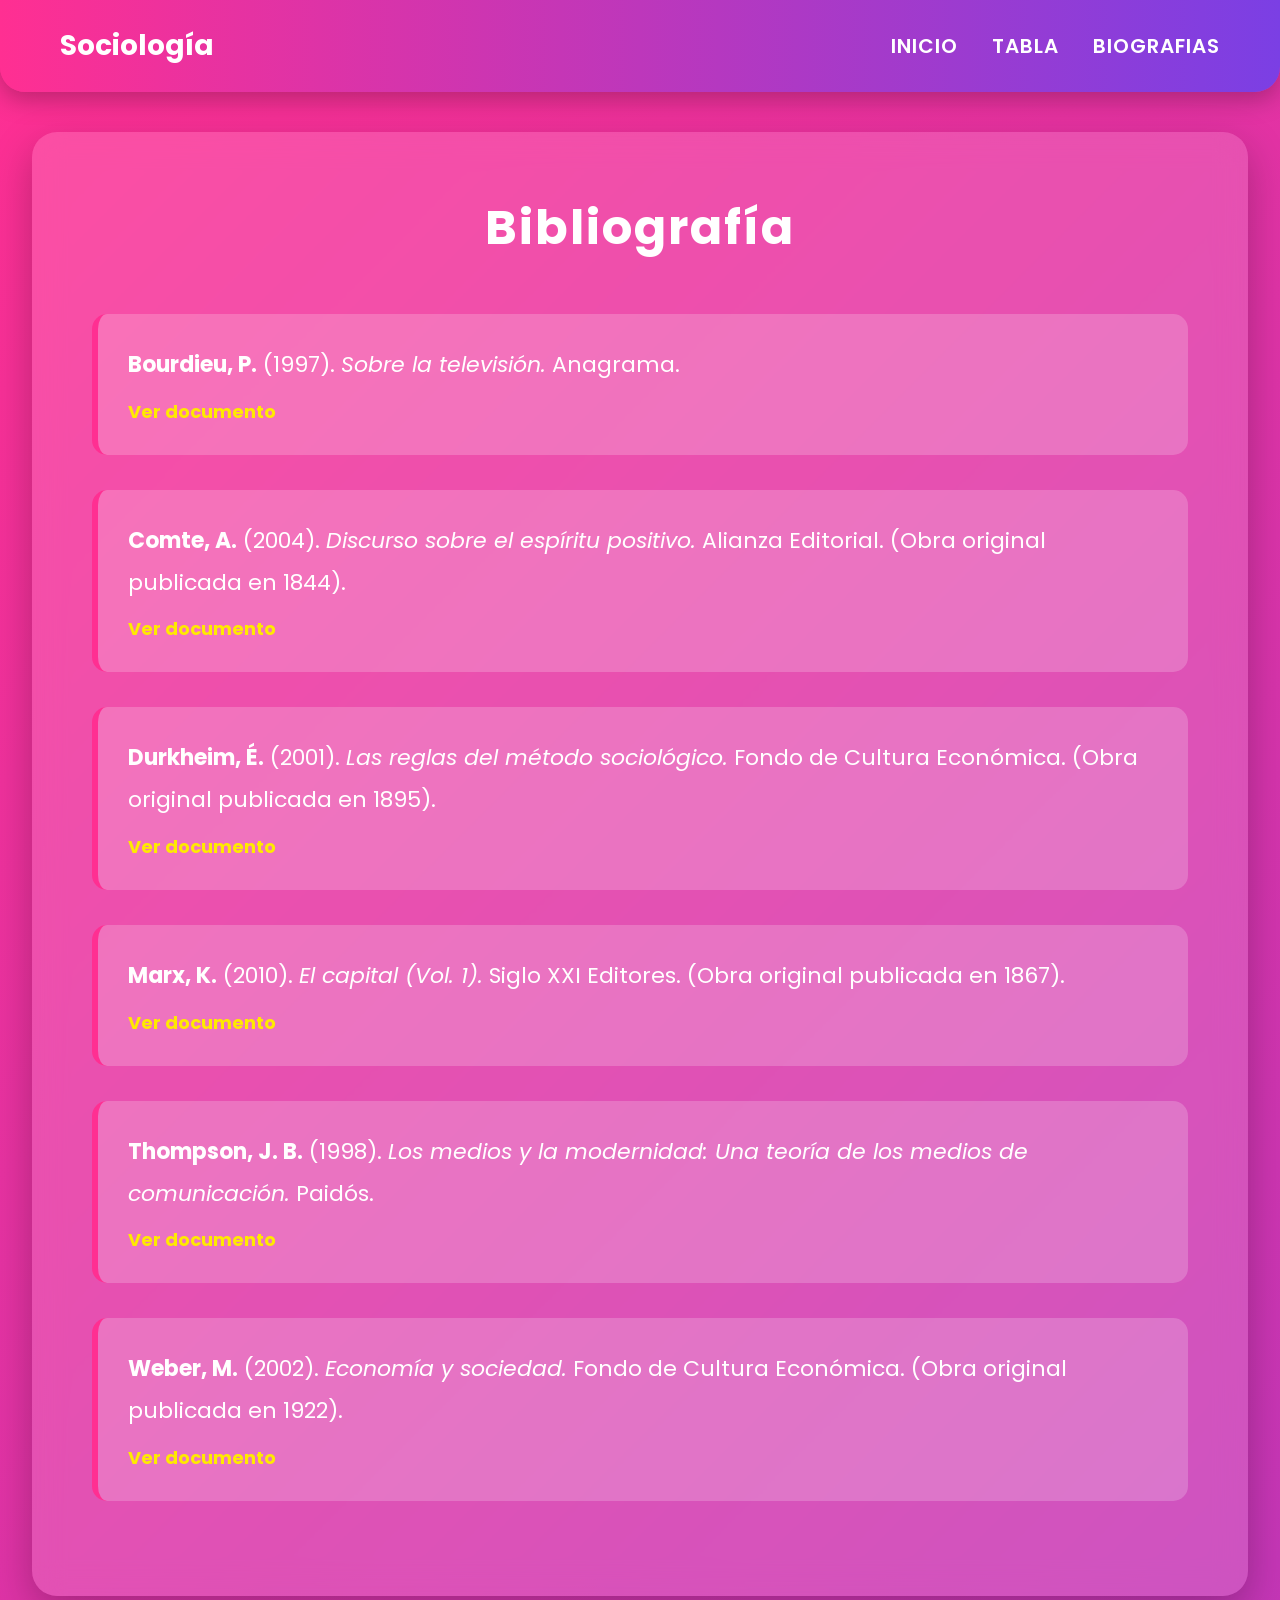
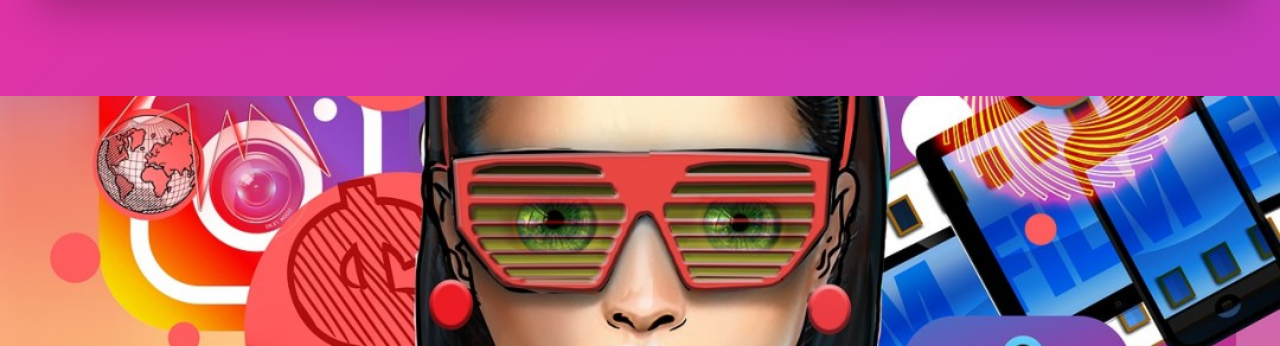
<file: biografias.html>
<!DOCTYPE html>
<html lang="es">
<head>
    <meta charset="UTF-8">
    <title>Bibliografía</title>
    <link rel="stylesheet" href="styles.css">
<link rel="stylesheet" href="biografias.css">
</head>

<body>
<header>
    <div class="logo">Sociología </div>
    <nav>
        <a href="index.html">INICIO</a>
        <a href="tabla.html">TABLA</a>
        <a href="biografias.html">BIOGRAFIAS</a>
        
    </nav>
</header>




    <div class="contenedor">
        <h1>Bibliografía</h1>

        <div class="referencia">
            <p><strong>Bourdieu, P.</strong> (1997). <em>Sobre la televisión.</em> Anagrama.</p>
            <a href="https://sociologiaycultura.wordpress.com/wp-content/uploads/2014/02/p-bourdieu-sobre-la-television.pdf" target="_blank">
                Ver documento
            </a>
        </div>

        <div class="referencia">
            <p><strong>Comte, A.</strong> (2004). <em>Discurso sobre el espíritu positivo.</em> Alianza Editorial. (Obra original publicada en 1844).</p>
            <a href="https://www.alianzaeditorial.es/libro/humanidades/discurso-sobre-el-espiritu-positivo-auguste-comte-9788491048015/" target="_blank">
                Ver documento
            </a>
        </div>

        <div class="referencia">
            <p><strong>Durkheim, É.</strong> (2001). <em>Las reglas del método sociológico.</em> Fondo de Cultura Económica. (Obra original publicada en 1895).</p>
            <a href="https://acms.es/wp-content/uploads/2018/11/durkheim_emile_-_las_reglas_del_metodo_sociologico_0.pdf" target="_blank">
                Ver documento
            </a>
        </div>

        <div class="referencia">
            <p><strong>Marx, K.</strong> (2010). <em>El capital (Vol. 1).</em> Siglo XXI Editores. (Obra original publicada en 1867).</p>
            <a href="https://www.marxists.org/espanol/m-e/1860s/eccx86s.htm" target="_blank">
                Ver documento
            </a>
        </div>

        <div class="referencia">
            <p><strong>Thompson, J. B.</strong> (1998). <em>Los medios y la modernidad: Una teoría de los medios de comunicación.</em> Paidós.</p>
            <a href="https://comunicacionymediosunsj.wordpress.com/wp-content/uploads/2016/04/thompson-b-john-los-media-y-la-modernidad-una-teorc3ada-de-los-medios-de-comunicacic3b3n-libro.pdf" target="_blank">
                Ver documento
            </a>
        </div>

        <div class="referencia">
            <p><strong>Weber, M.</strong> (2002). <em>Economía y sociedad.</em> Fondo de Cultura Económica. (Obra original publicada en 1922).</p>
            <a href="https://filosofiadelaguerra.wordpress.com/wp-content/uploads/2020/05/economc3ada-y-sociedad.pdf" target="_blank">
                Ver documento
            </a>
        </div>

    </div>


    <section class="banner-bar">
    <img src="banner.jpeg" alt="Banner Sociología Digital">
</section>


</body>
</html>
</file>
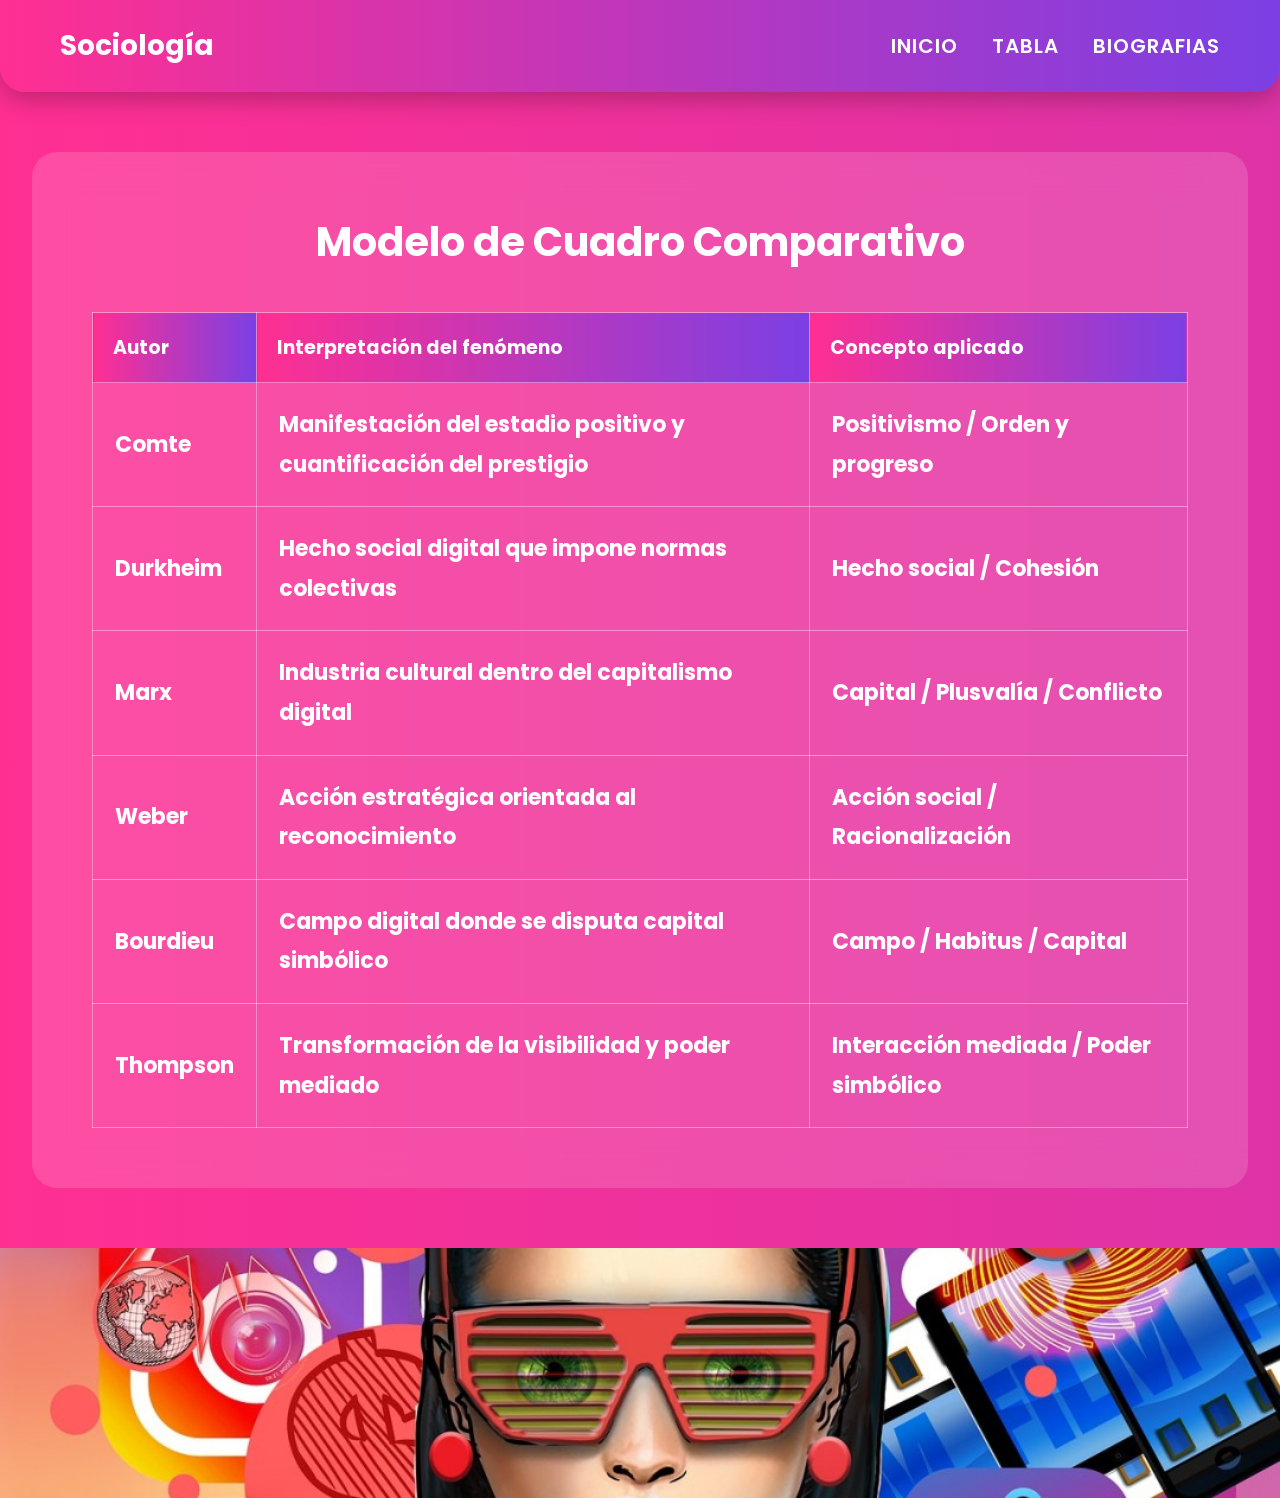
<file: tabla.html>
<!DOCTYPE html>
<html lang="es">
<head>
    <meta charset="UTF-8">
    <title>Cuadro Comparativo</title>
    <link rel="stylesheet" href="tabla.css">
    <link rel="stylesheet" href="">
</head>
<body>

<header>
    <div class="logo">Sociología </div>
    <nav>
        <a href="index.html">INICIO</a>
        <a href="tabla.html">TABLA</a>
        <a href="biografias.html">BIOGRAFIAS</a>
        
    </nav>
</header>

<div class="container">

    <h2>Modelo de Cuadro Comparativo</h2>

    <table>
        <thead>
            <tr>
                <th>Autor</th>
                <th>Interpretación del fenómeno</th>
                <th>Concepto aplicado</th>
            </tr>
        </thead>

        <tbody>
            <tr>
                <td>Comte</td>
                <td>Manifestación del estadio positivo y cuantificación del prestigio</td>
                <td>Positivismo / Orden y progreso</td>
            </tr>

            <tr>
                <td>Durkheim</td>
                <td>Hecho social digital que impone normas colectivas</td>
                <td>Hecho social / Cohesión</td>
            </tr>

            <tr>
                <td>Marx</td>
                <td>Industria cultural dentro del capitalismo digital</td>
                <td>Capital / Plusvalía / Conflicto</td>
            </tr>

            <tr>
                <td>Weber</td>
                <td>Acción estratégica orientada al reconocimiento</td>
                <td>Acción social / Racionalización</td>
            </tr>

            <tr>
                <td>Bourdieu</td>
                <td>Campo digital donde se disputa capital simbólico</td>
                <td>Campo / Habitus / Capital</td>
            </tr>

            <tr>
                <td>Thompson</td>
                <td>Transformación de la visibilidad y poder mediado</td>
                <td>Interacción mediada / Poder simbólico</td>
            </tr>
        </tbody>
    </table>

</div>

<section class="banner-bar">
    <img src="banner.jpeg" alt="Banner Sociología Digital">
</section>




</body>
</html>
</file>
<file: styles.css>
@import url('https://fonts.googleapis.com/css2?family=Poppins:wght@300;400;600;700&display=swap');

* {
    margin: 0;
    padding: 0;
    box-sizing: border-box;
}

body {

    background: linear-gradient(90deg, #ff2f92, #7b3fe4);

    font-family: 'Poppins', sans-serif;
    background-size: 400% 400%;
    animation: fondoAnimado 12s ease infinite;
    color: #fff;
}


@keyframes fondoAnimado {
    0% { background-position: 0% 50%; }
    50% { background-position: 100% 50%; }
    100% { background-position: 0% 50%; }
}



header {
    background: rgba(0,0,0,0.4);
    backdrop-filter: blur(10px);
    display: flex;
    justify-content: space-between;
    align-items: center;
    padding: 20px 60px;
    
}

header{
    background: linear-gradient(90deg, #ff2f92, #7b3fe4);
    padding: 25px 60px;

    border-bottom-left-radius: 25px;
    border-bottom-right-radius: 25px;

    box-shadow: 0 8px 25px rgba(0,0,0,0.25);
}





.titulo-principal h1 {
    font-size: 56px;   /* un poco más grande */
    font-weight: 700;
}


.logo {
    font-weight: 700;
    font-size: 28px;   /* antes 22px */
    color: #fff;
}

nav a {
    margin-left: 30px;
    text-decoration: none;
    color: #fff;
    font-size: 20px;
    font-weight: 700;
    letter-spacing: 1px; /* separa un poco las letras */
    transition: 0.3s;
}

nav a:hover {
    opacity: 0.7;
}



.hero {
    text-align: center;
    padding: 100px 20px 60px;
}

.hero h1 {
    font-size: 48px;
    margin-bottom: 20px;
    font-weight: 700;
    background: rgba(255,255,255,0.15);
    box-shadow:0 15px 40px rgba(0,0,0,0.25);
}

.hero p {
    max-width: 800px;
    margin: auto;
    font-weight: 300;
}





.titulo-principal{
    margin-top: 40px;
    margin-bottom: 20px;
    padding: 60px 40px;
    text-align: center;
}


.blog-container {
    display: grid;
    grid-template-columns: repeat(3, 1fr);
    gap: 40px;

    width: 95%;
    max-width: 1300px;
    margin: 40px auto 60px auto;

    padding: 60px;

    background: rgba(255,255,255,0.15);
    backdrop-filter: blur(15px);

    border-radius: 25px;
    box-shadow: 0 15px 40px rgba(0,0,0,0.25);
}



.card {
    background: rgba(255,255,255,0.15);
    backdrop-filter: blur(15px);
    border-radius: 20px;
    overflow: hidden;
    transition: 0.4s ease;
    cursor: pointer;
}

.card:hover {
    transform: translateY(-10px) scale(1.02);
}

.card img {
    width: 100%;
    height: 500px;
    object-fit: cover;
}

.card-content {
    padding: 25px;
}

.card-content h3 {
    font-size: 22px;   /* antes 18px */
}

.card-content p {
    font-size: 16px;   /* antes 14px */
}

.card-content span {
    font-size: 14px;   /* antes 12px */
}

.card-content p {
    font-size: 14px;
    margin-bottom: 15px;
    opacity: 0.9;
}

.card-content span {
    font-size: 12px;
    opacity: 0.8;
}



.modal {
    display: none;
    position: fixed;
    inset: 0;
    background: rgba(0,0,0,0.6);
    justify-content: center;
    align-items: center;
    z-index: 1000;
}

.modal-content {
    background: linear-gradient(135deg, #ff2f92, #7b3fe4);
    width: 85%;
    height: 80vh;
    padding: 60px;
    border-radius: 25px;
    animation: aparecer 0.3s ease;
    position: relative;
    overflow-y: auto;
    color: white;

    display: flex;
    flex-direction: column;
    align-items: center;
    text-align: center;
}

@keyframes aparecer {
    from {
        transform: scale(0.9);
        opacity: 0;
    }
    to {
        transform: scale(1);
        opacity: 1;
    }
}

.close {
    position: absolute;
    top: 20px;
    right: 30px;
    font-size: 30px;
    cursor: pointer;
    color: white;
}

.modal-content h2 {
    font-size: 40px;
    margin-bottom: 35px;
}



.modal-content p {
    font-size: 30px;
    line-height: 1.9;
    max-width: 900px;
    margin-bottom: 25px;
}

.modal-content ul {
    font-size: 20px;
    line-height: 1.9;
    margin-bottom: 25px;
    text-align: left;
    max-width: 900px;
}



.banner-bar{
    width:100%;
    height:250px;
    overflow:hidden;
    margin:40px 0 0 0;
}



.banner-bar img {
    width: 100%;
    height: 100%;
    object-fit: cover;
}


@media (max-width: 1100px) {
    .blog-container {
        grid-template-columns: repeat(2, 1fr);
    }
}

@media (max-width: 768px) {
    .blog-container {
        grid-template-columns: 1fr;
        padding: 40px;
    }

    header {
        padding: 20px 40px;
    }

    .hero h1 {
        font-size: 34px;
    }
}

#modalImage {
    width: 450px;       
    height: 550px;      
    object-fit: cover;  
    border-radius: 20px;
    margin-top: 30px;
    box-shadow: 0 15px 30px rgba(0,0,0,0.4);
}
</file>
<file: biografias.css>
*{
    margin:0;
    padding:0;
    box-sizing:border-box;
}


body{
    font-family:'Poppins',sans-serif;

    background: linear-gradient(135deg, #ff2f92, #7b3fe4, #ff6a00);
    background-size: 400% 400%;
    animation: fondoAnimado 12s ease infinite;

    display:flex;
    flex-direction:column;
    min-height:100vh;
}
 
@keyframes fondoAnimado{
    0%{background-position:0% 50%;}
    50%{background-position:100% 50%;}
    100%{background-position:0% 50%;}
}



header{
    background: rgba(0,0,0,0.4);
    backdrop-filter: blur(10px);
    display:flex;
    justify-content:space-between;
    align-items:center;
    padding:20px 60px;
}


header{
    background: linear-gradient(90deg, #ff2f92, #7b3fe4);
    padding: 25px 60px;

    border-bottom-left-radius: 25px;
    border-bottom-right-radius: 25px;

    box-shadow: 0 8px 25px rgba(0,0,0,0.25);
}





.logo{
    color:white;
    font-size:28px;
    font-weight:700;
}

nav a{
    margin-left:30px;
    text-decoration:none;
    color:white;
    font-weight:600;
    font-size:20px;   /* agregado */
    letter-spacing:1px;
    transition:0.3s;
}

nav a:hover{
    color:#ff6a00;
}

/* CONTENEDOR */
.contenedor{
    flex:1;
    width:95%;
    max-width:1300px;

    margin:40px auto 60px auto; 
    padding:60px;

    background: rgba(255,255,255,0.15);
    backdrop-filter: blur(15px);
    border-radius:25px; 
    box-shadow:0 15px 40px rgba(0,0,0,0.25);
}


/* TITULO */
h1{
    text-align:center;
    margin-bottom:50px;
    font-size:48px;
    color:white;
    letter-spacing:2px;
    font-weight: 700;
}

/* REFERENCIAS */
.referencia{
    margin-bottom:35px;
    padding:30px;
    border-left:6px solid #ff2f92;
    background: rgba(255,255,255,0.2);
    border-radius:15px;
    transition:0.3s;
}

.referencia:hover{
    transform:scale(1.03);
    box-shadow:0 10px 25px rgba(0,0,0,0.3);
}

/* TEXTO */
.referencia p{
    font-size:22px;
    line-height:1.9;
    color:white;
}

/* LINKS */
.referencia a{
    display:inline-block;
    margin-top:12px;
    text-decoration:none;
    color:#ffea00;
    font-weight:bold;
    font-size:18px;   /* agregado */
    transition:0.3s;
}

.referencia a:hover{
    color:#00e1ff;
}

/* BANNER */
.banner-bar{
    width:100%;
    height:250px;
    overflow:hidden;
    margin:40px 0 0 0;
}

.banner-bar img{
    width:100%;
    height:100%;
    object-fit:cover;
}
</file>
<file: tabla.css>
@import url('https://fonts.googleapis.com/css2?family=Poppins:wght@300;400;600;700&display=swap');


* {
    margin: 0;
    padding: 0;
    box-sizing: border-box;
}



body {
    font-family: 'Poppins', sans-serif;
    background: linear-gradient(90deg, #ff2f92, #7b3fe4);

    background-size: 400% 400%;
    animation: fondoAnimado 12s ease infinite;
    color: white;

    display: flex;
    flex-direction: column;
    min-height: 100vh;
}


@keyframes fondoAnimado {
    0% { background-position: 0% 50%; }
    50% { background-position: 100% 50%; }
    100% { background-position: 0% 50%; }
}


header {
    background: rgba(255,255,255,0.15);
    backdrop-filter: blur(10px);
    display: flex;
    justify-content: space-between;
    align-items: center;
    padding: 20px 80px;
}


header{
    background: linear-gradient(90deg, #ff2f92, #7b3fe4);
    padding: 25px 60px;

    border-bottom-left-radius: 25px;
    border-bottom-right-radius: 25px;

    box-shadow: 0 8px 25px rgba(0,0,0,0.25);
}

.logo {
    font-weight: 700;
    font-size: 28px;
    color: white;
}

nav a {
    margin-left: 30px;
    text-decoration: none;
    color: white;
    font-size: 20px;   /* antes 14px */
    font-weight: 600;
    letter-spacing: 1px;
    transition: 0.3s;
}

nav a:hover {
    opacity: 0.7;
}



.container {
    flex: 1;
    padding: 60px;
    width: 95%;
    max-width: 1400px;
    margin: 60px auto;

    background: rgba(255,255,255,0.15);
    backdrop-filter: blur(20px);
    border-radius: 25px;
}


h2 {
    text-align: center;
    margin-bottom: 40px;
    font-size: 40px;   /* antes 32px */
    font-weight: 700;
}


table {
    width: 100%;
    border-collapse: collapse;
    font-size: 20px;   /* antes 18px */
}


th {
    background: linear-gradient(90deg, #ff2f92, #7b3fe4);

    padding: 20px;
    font-size: 19px;
    text-align: left;
    border: 1px solid rgba(255,255,255,0.4); 
}


td {
    padding: 22px;
    font-size: 22px;
    font-weight: 700;
    line-height: 1.8;
    border: 1px solid rgba(255,255,255,0.35); 
}


tr:not(:last-child) td {
    border-bottom: 1px solid rgba(255,255,255,0.4);
}

tr:hover {
    background: rgba(255,255,255,0.18);
}


tr {
    transition: 0.3s;
}

tr:hover {
    background: rgba(255,255,255,0.15);
}


.banner-bar {
    width: 100%;
    height: 250px;
    overflow: hidden;
}

.banner-bar img {
    width: 100%;
    height: 100%;
    object-fit: cover;
}
</file>
